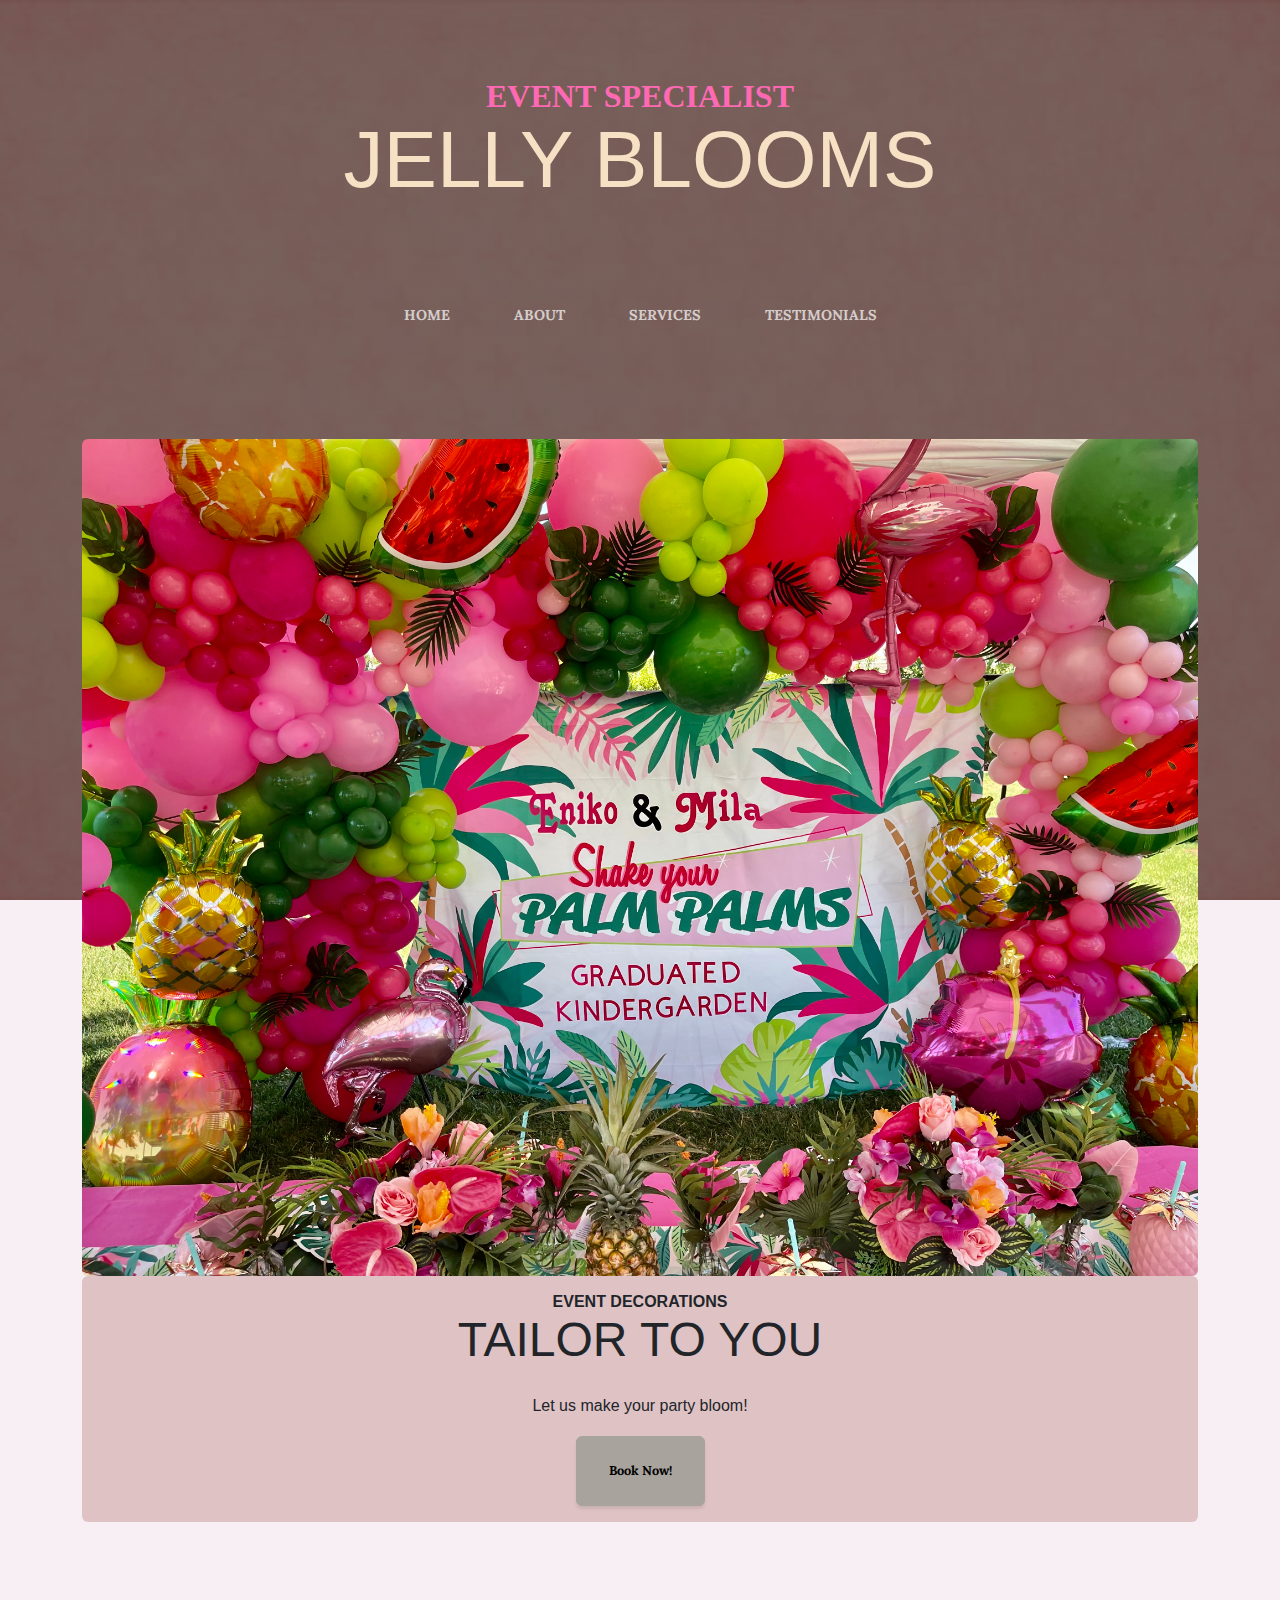
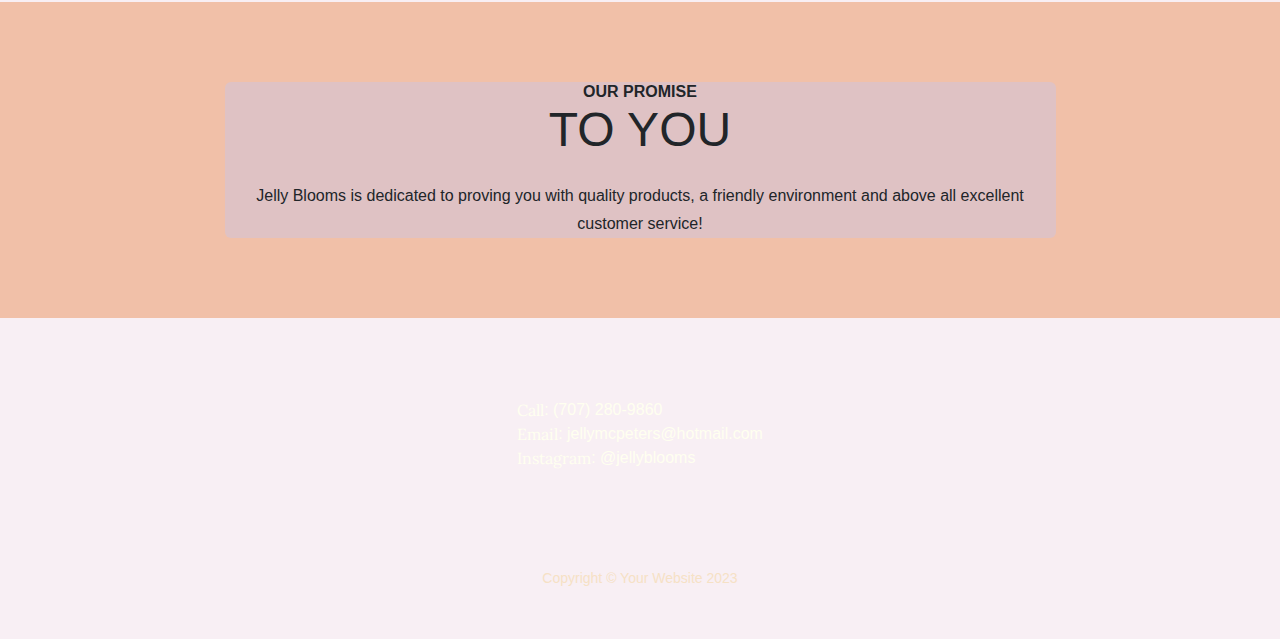
<file: index.html>
<!DOCTYPE html>
<html lang="en">
    <head>
        <meta charset="utf-8" />
        <meta name="viewport" content="width=device-width, initial-scale=1, shrink-to-fit=no" />
        <meta name="description" content="" />
        <meta name="author" content="" />
        <title>Jelly Blooms </title>
        <link rel="icon" type="image/x-icon" href="assets/favicon.ico" />
        <!-- Google fonts-->
        <link href="https://fonts.googleapis.com/css?family=Raleway:100,100i,200,200i,300,300i,400,400i,500,500i,600,600i,700,700i,800,800i,900,900i" rel="stylesheet" />
        <link href="https://fonts.googleapis.com/css?family=Lora:400,400i,700,700i" rel="stylesheet" />
        <!-- Core theme CSS (includes Bootstrap)-->
        <link href="css/styles.css" rel="stylesheet" />
        <link rel="stylesheet" href="css/mystyles.css">
    </head>
    <body>
        <header>
            <h1 class="site-heading text-center text-faded d-none d-lg-block">
                <span class="site-heading-upper text-primary mb-3 pinkfont">Event Specialist</span>
                <span class="site-heading-lower">Jelly Blooms</span>
            </h1>
        </header>
        <!-- Navigation-->
        <nav class="navbar navbar-expand-lg navbar-dark py-lg-4" id="mainNav">
            <div class="container">
                <a class="navbar-brand text-uppercase fw-bold d-lg-none" href="index.html">Jelly Blooms </a>
                <button class="navbar-toggler" type="button" data-bs-toggle="collapse" data-bs-target="#navbarSupportedContent" aria-controls="navbarSupportedContent" aria-expanded="false" aria-label="Toggle navigation"><span class="navbar-toggler-icon"></span></button>
                <div class="collapse navbar-collapse" id="navbarSupportedContent">
                    <ul class="navbar-nav mx-auto">
                        <li class="nav-item px-lg-4"><a class="nav-link text-uppercase" href="index.html">Home</a></li>
                        <li class="nav-item px-lg-4"><a class="nav-link text-uppercase" href="about.html">About</a></li>
                        <li class="nav-item px-lg-4"><a class="nav-link text-uppercase" href="project.html">Services</a></li>
                        <li class="nav-item px-lg-4"><a class="nav-link text-uppercase" href="store.html">Testimonials</a></li>
                    </ul>
                </div>
            </div>
        </nav>
        <section class="page-section clearfix">
            <div class="container">
                <div class="intro"styles="justify-content: center; display: flex">
                    <img class="intro-img img-fluid mb-3 mb-lg-0 rounded" src="assets/img/intro.jpg" alt="..." style="width: 100%; align-content: center;"/>
                    <div class="intro-text left-0 text-center bg-faded p-5 rounded">
                        <h2 class="section-heading mb-4">
                            <span class="section-heading-upper">Event Decorations</span>
                            <span class="section-heading-lower">Tailor to You </span>
                        </h2>
                        <p class="mb-3">Let us make your party bloom!</p>
                        <div class="intro-button mx-auto"><a class="btn btn-primary btn-xl" href="#!">Book Now!</a></div>
                    </div>
                </div>
            </div>
        </section>
        <section class="page-section cta whitebackground">
            <div class="container">
                <div class="row">
                    <div class="col-xl-9 mx-auto">
                        <div class="cta-inner bg-faded text-center rounded">
                            <h2 class="section-heading mb-4">
                                <span class="section-heading-upper">Our Promise</span>
                                <span class="section-heading-lower">To You</span>
                            </h2>
                            <p class="mb-0">Jelly Blooms is dedicated to proving you with quality products, a friendly environment and above all excellent customer service!</p>
                        </div>
                    </div>
                </div>
            </div>

            
        </section>
        <div style="justify-content: center; display: flex; color: ivory;">
            <ul class=" list-unstyled list-hours mb-5 text-left mx-auto">
                <li class="list-unstyled-item list-hours-item d-flex">
                Call
                <span >: (707) 280-9860</span>
                </li>
                <li class="list-unstyled-item list-hours-item d-flex">
                Email
                <span >: jellymcpeters@hotmail.com</span>
                </li>
                <li class="list-unstyled-item list-hours-item d-flex">
                Instagram
                <span >: @jellyblooms</span>
                </li>
                <li class="list-unstyled-item list-hours-item d-flex">
                </li>
            </ul>
        </div>
        <footer class="footer text-faded text-center py-5">
            <div class="container"><p class="m-0 small">Copyright &copy; Your Website 2023</p></div>
        </footer>
        <!-- Bootstrap core JS-->
        <script src="https://cdn.jsdelivr.net/npm/bootstrap@5.2.3/dist/js/bootstrap.bundle.min.js"></script>
        <!-- Core theme JS-->
        <script src="js/scripts.js"></script>
    </body>
</html>
</file>
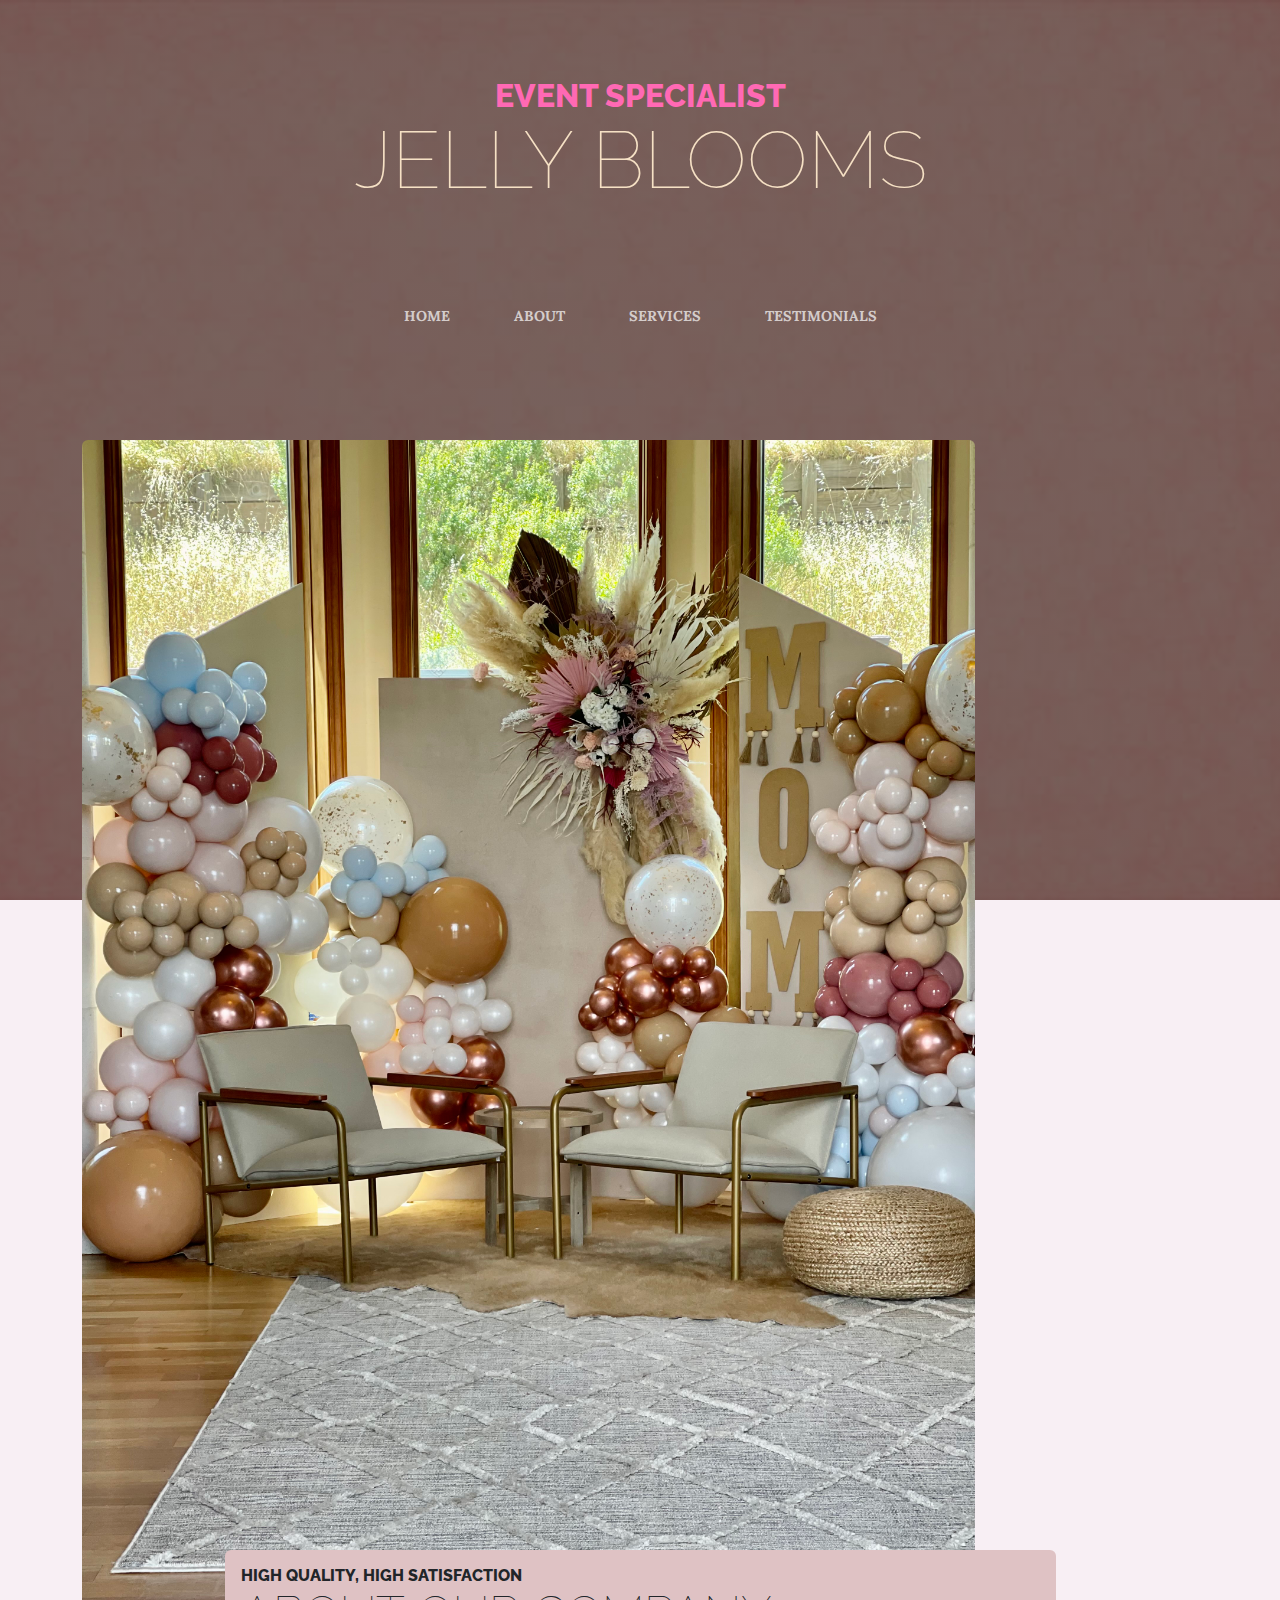
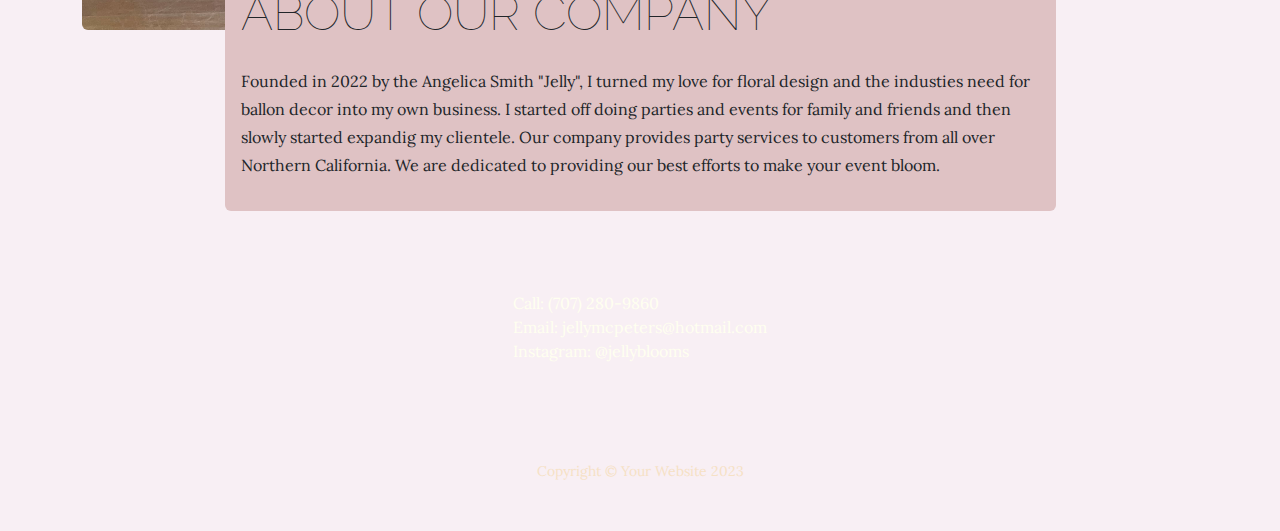
<file: about.html>
<!DOCTYPE html>
<html lang="en">
    <head>
        <meta charset="utf-8" />
        <meta name="viewport" content="width=device-width, initial-scale=1, shrink-to-fit=no" />
        <meta name="description" content="" />
        <meta name="author" content="" />
        <title>Event Specialist </title>
        <link rel="icon" type="image/x-icon" href="assets/favicon.ico" />
        <!-- Google fonts-->
        <link href="https://fonts.googleapis.com/css?family=Raleway:100,100i,200,200i,300,300i,400,400i,500,500i,600,600i,700,700i,800,800i,900,900i" rel="stylesheet" />
        <link href="https://fonts.googleapis.com/css?family=Lora:400,400i,700,700i" rel="stylesheet" />
        <!-- Core theme CSS (includes Bootstrap)-->
        <link href="css/styles.css" rel="stylesheet" />
    </head>
    <body>
        <header>
            <h1 class="site-heading text-center text-faded d-none d-lg-block">
                <span class="site-heading-upper text-primary mb-3">Event Specialist</span>
                <span class="site-heading-lower">Jelly Blooms</span>
            </h1>
        </header>
        <!-- Navigation-->
        <nav class="navbar navbar-expand-lg navbar-dark py-lg-4" id="mainNav">
            <div class="container">
                <a class="navbar-brand text-uppercase fw-bold d-lg-none" href="index.html">Jelly Blooms</a>
                <button class="navbar-toggler" type="button" data-bs-toggle="collapse" data-bs-target="#navbarSupportedContent" aria-controls="navbarSupportedContent" aria-expanded="false" aria-label="Toggle navigation"><span class="navbar-toggler-icon"></span></button>
                <div class="collapse navbar-collapse" id="navbarSupportedContent">
                    <ul class="navbar-nav mx-auto">
                        <li class="nav-item px-lg-4"><a class="nav-link text-uppercase" href="index.html">Home</a></li>
                        <li class="nav-item px-lg-4"><a class="nav-link text-uppercase" href="about.html">About</a></li>
                        <li class="nav-item px-lg-4"><a class="nav-link text-uppercase" href="project.html">Services</a></li>
                        <li class="nav-item px-lg-4"><a class="nav-link text-uppercase" href="store.html">Testimonials</a></li>
                    </ul>
                </div>
            </div>
        </nav>
        <section class="page-section about-heading">
            <div class="container">
                <img class="img-fluid rounded about-heading-img mb-3 mb-lg-0" src="assets/img/about.jpg" alt="..." style="width: 80%;"/>
                <div class="about-heading-content">
                    <div class="row">
                        <div class="col-xl-9 col-lg-10 mx-auto">
                            <div class="bg-faded rounded p-5">
                                <h2 class="section-heading mb-4">
                                    <span class="section-heading-upper">High Quality, High Satisfaction</span>
                                    <span class="section-heading-lower">About Our Company</span>
                                </h2>
                                <p>Founded in 2022 by the Angelica Smith "Jelly", I turned my love for floral design and the industies need for ballon decor into my own business.  I started off doing parties and events for family and friends and then slowly started expandig my clientele.  Our company provides party services to customers from all over Northern California. We are dedicated to providing our best efforts to make your event bloom.</p>
                            </div>
                        </div>
                    </div>
                </div>
            </div>
        </section>
        <div style="justify-content: center; display: flex; color: ivory;">
            <ul class=" list-unstyled list-hours mb-5 text-left mx-auto">
                <li class="list-unstyled-item list-hours-item d-flex">
                Call
                <span >: (707) 280-9860</span>
                </li>
                <li class="list-unstyled-item list-hours-item d-flex">
                Email
                <span >: jellymcpeters@hotmail.com</span>
                </li>
                <li class="list-unstyled-item list-hours-item d-flex">
                Instagram
                <span >: @jellyblooms</span>
                </li>
                <li class="list-unstyled-item list-hours-item d-flex">
                </li>
            </ul>
        </div>
        <footer class="footer text-faded text-center py-5">
            <div class="container"><p class="m-0 small">Copyright &copy; Your Website 2023</p></div>
        </footer>
        <!-- Bootstrap core JS-->
        <script src="https://cdn.jsdelivr.net/npm/bootstrap@5.2.3/dist/js/bootstrap.bundle.min.js"></script>
        <!-- Core theme JS-->
        <script src="js/scripts.js"></script>
    </body>
</html>
</file>
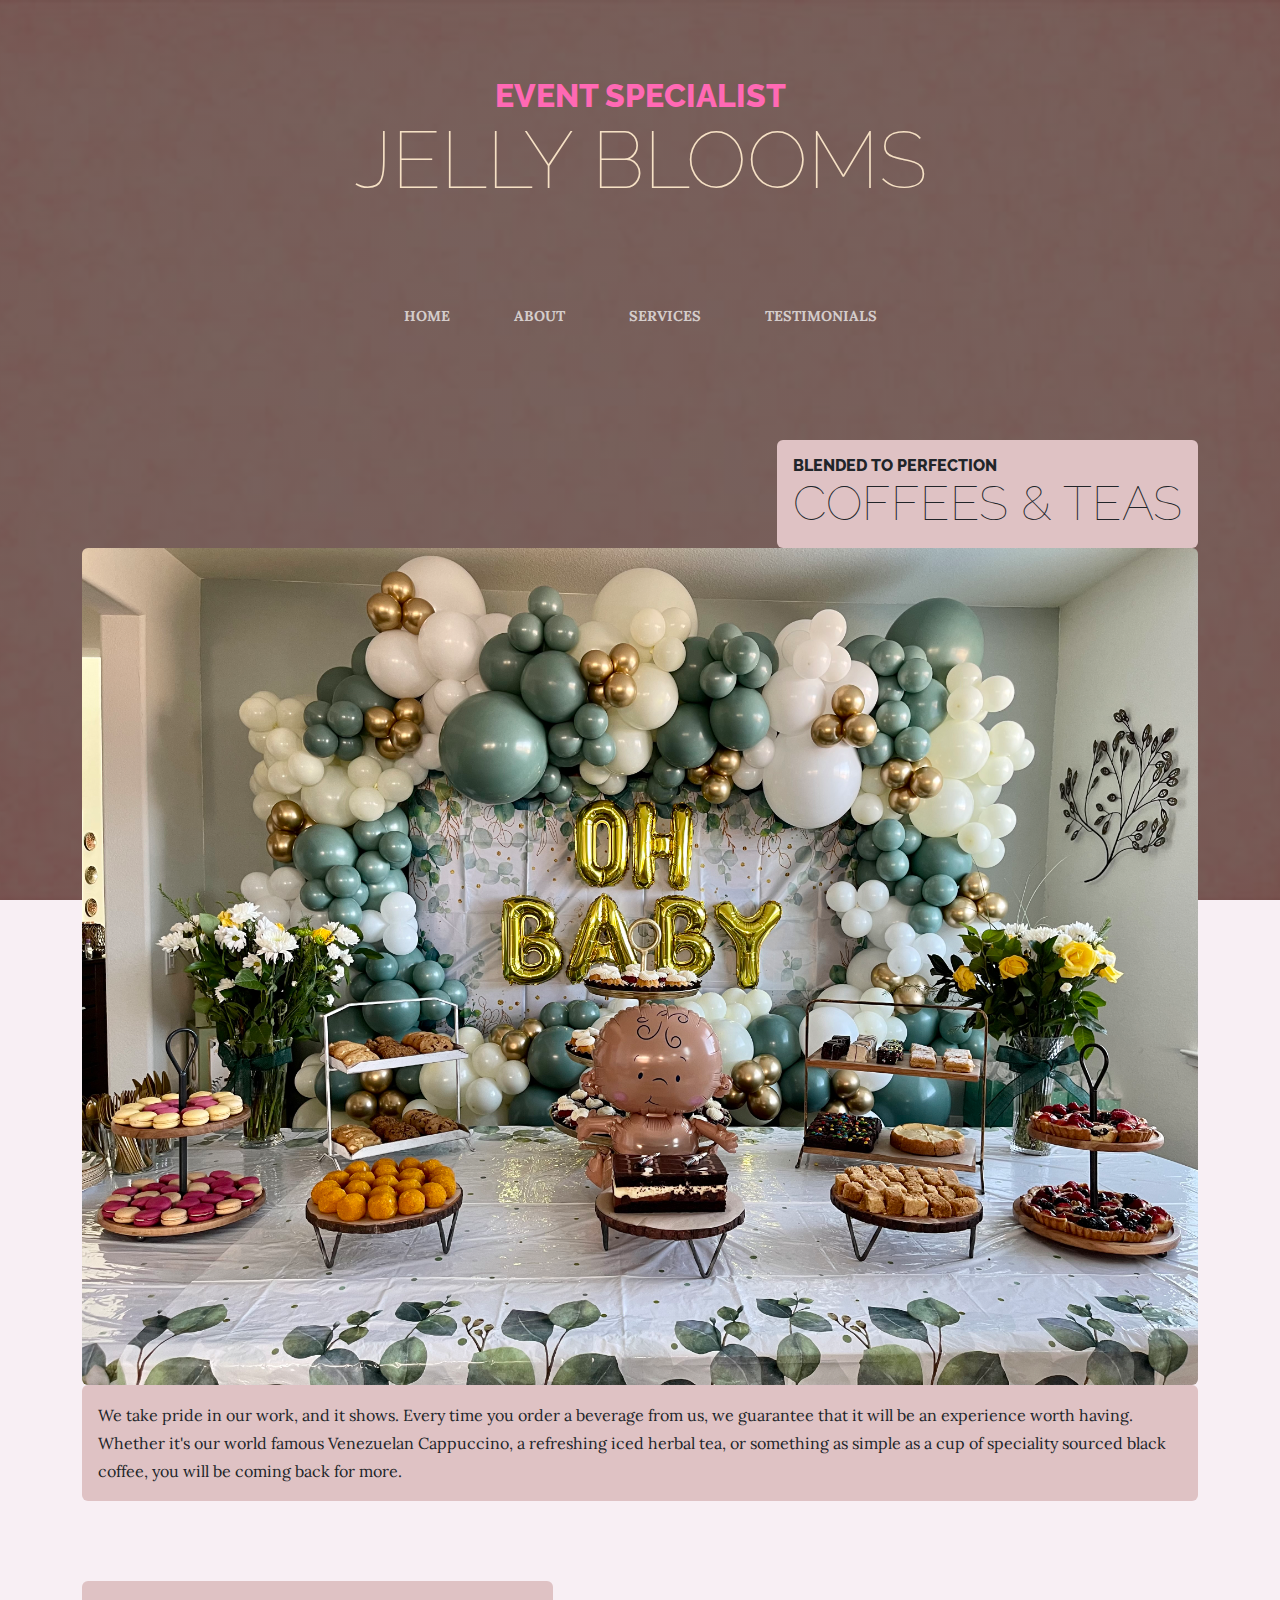
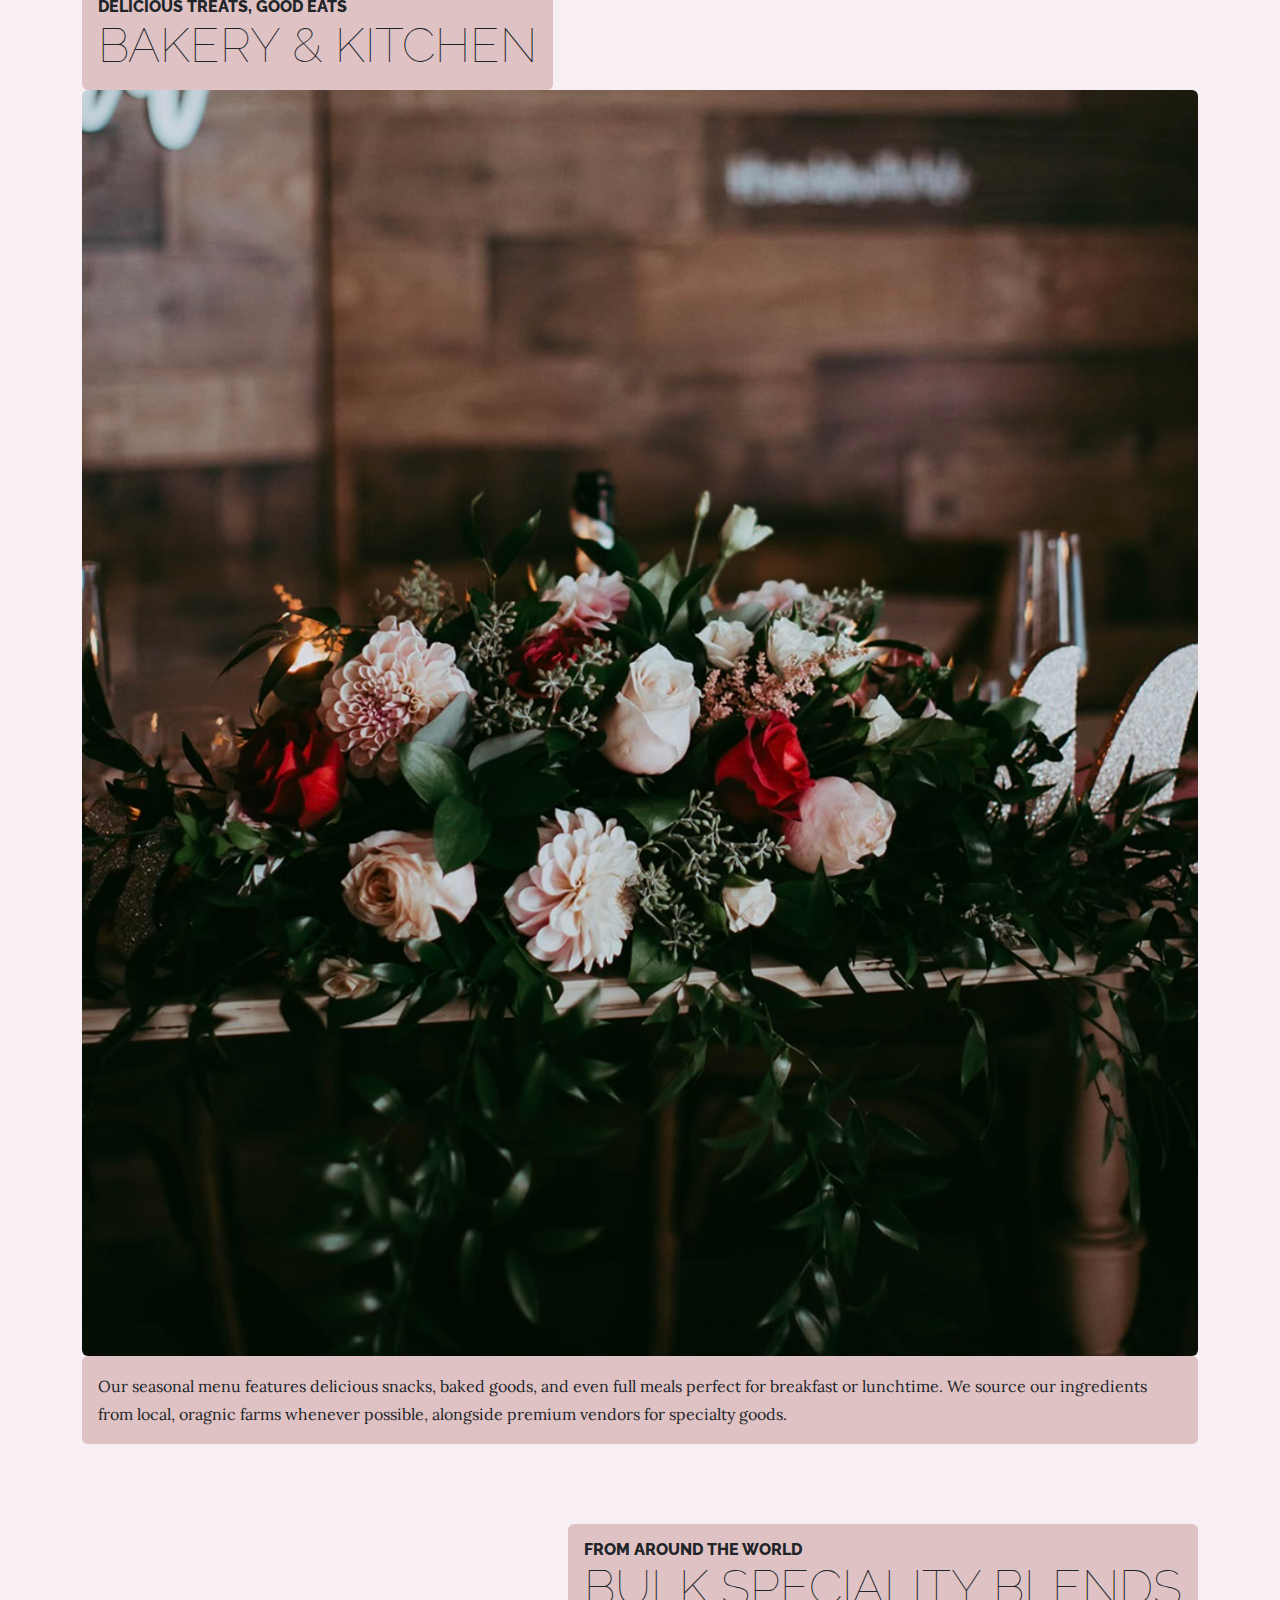
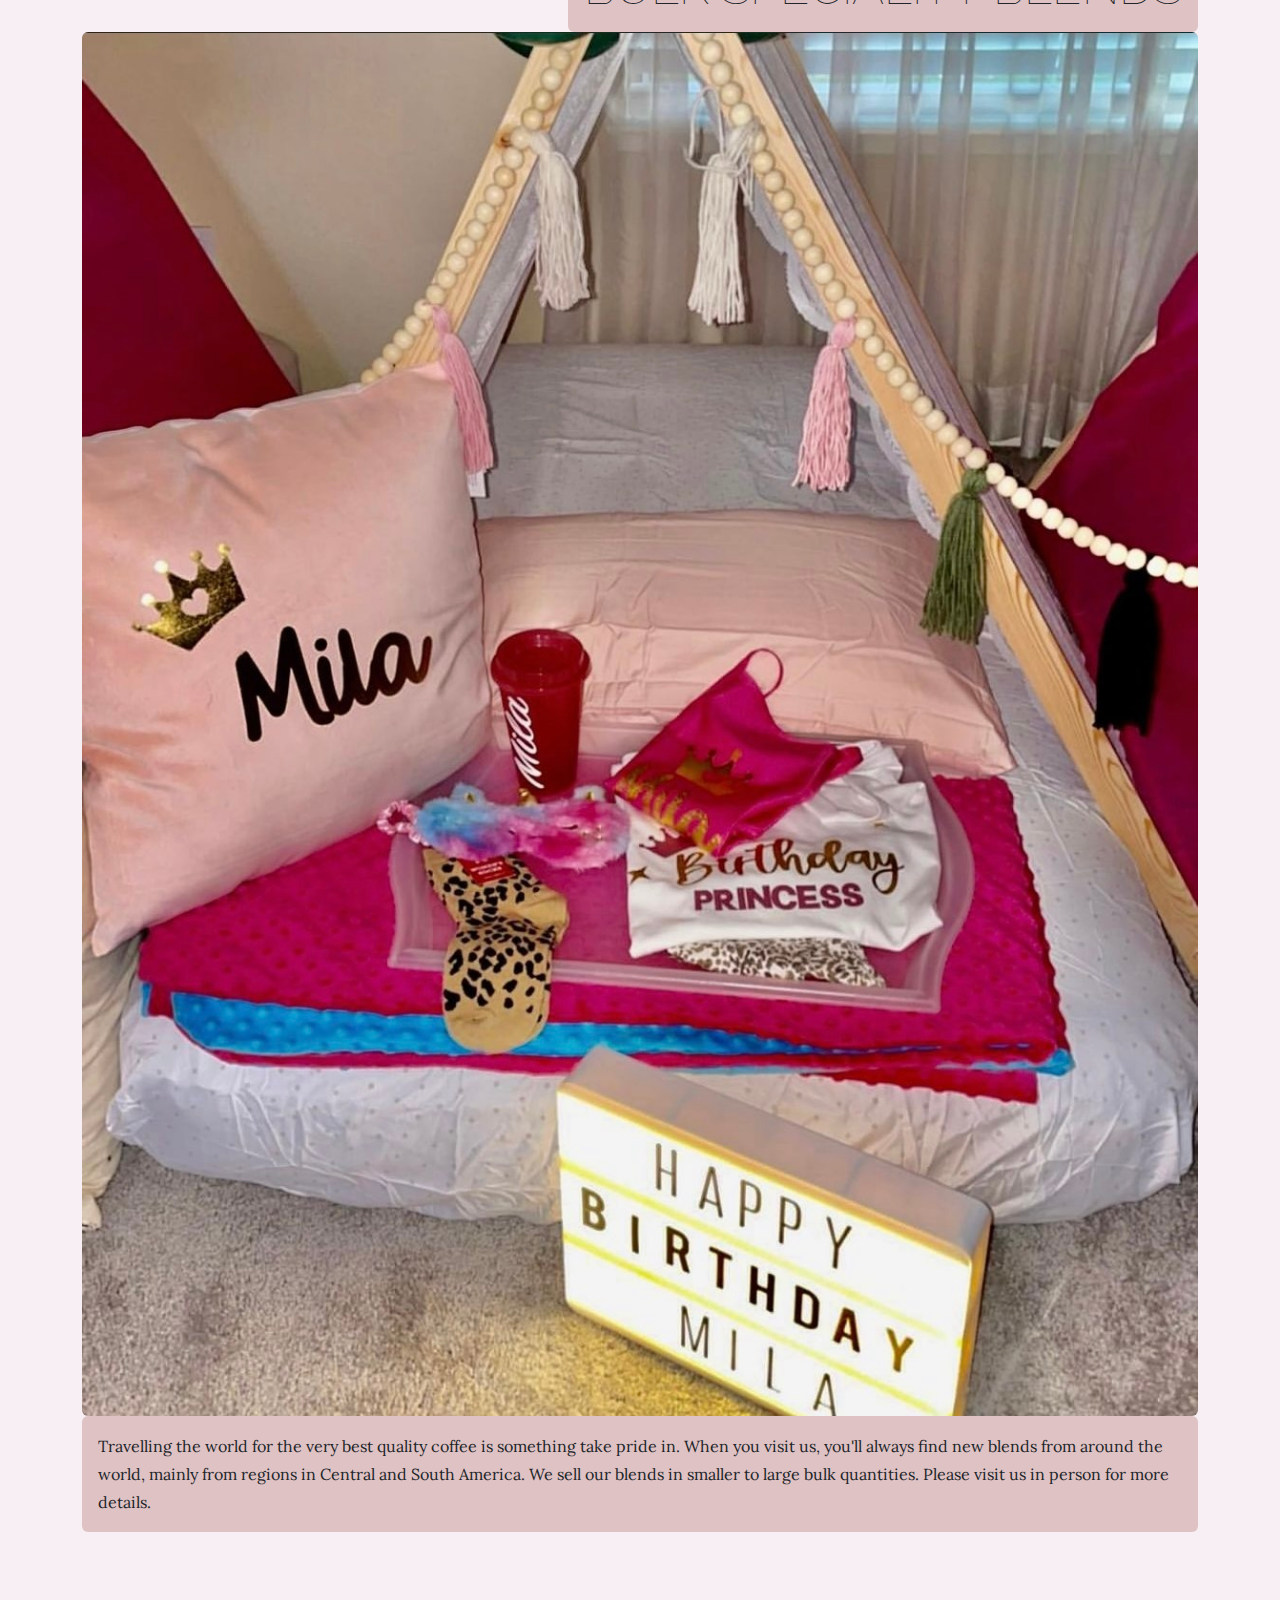
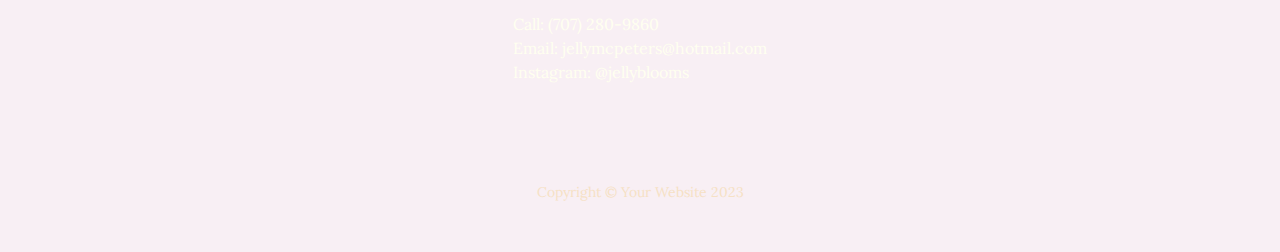
<file: products.html>
<!DOCTYPE html>
<html lang="en">
    <head>
        <meta charset="utf-8" />
        <meta name="viewport" content="width=device-width, initial-scale=1, shrink-to-fit=no" />
        <meta name="description" content="" />
        <meta name="author" content="" />
        <title>Business Casual - Start Bootstrap Theme</title>
        <link rel="icon" type="image/x-icon" href="assets/favicon.ico" />
        <!-- Google fonts-->
        <link href="https://fonts.googleapis.com/css?family=Raleway:100,100i,200,200i,300,300i,400,400i,500,500i,600,600i,700,700i,800,800i,900,900i" rel="stylesheet" />
        <link href="https://fonts.googleapis.com/css?family=Lora:400,400i,700,700i" rel="stylesheet" />
        <!-- Core theme CSS (includes Bootstrap)-->
        <link href="css/styles.css" rel="stylesheet" />
    </head>
    <body>
        <header>
            <h1 class="site-heading text-center text-faded d-none d-lg-block">
                <span class="site-heading-upper text-primary mb-3">Event Specialist</span>
                <span class="site-heading-lower">Jelly Blooms </span>
            </h1>
        </header>
        <!-- Navigation-->
        <nav class="navbar navbar-expand-lg navbar-dark py-lg-4" id="mainNav">
            <div class="container">
                <a class="navbar-brand text-uppercase fw-bold d-lg-none" href="index.html">Jelly Blooms</a>
                <button class="navbar-toggler" type="button" data-bs-toggle="collapse" data-bs-target="#navbarSupportedContent" aria-controls="navbarSupportedContent" aria-expanded="false" aria-label="Toggle navigation"><span class="navbar-toggler-icon"></span></button>
                <div class="collapse navbar-collapse" id="navbarSupportedContent">
                    <ul class="navbar-nav mx-auto">
                        <li class="nav-item px-lg-4"><a class="nav-link text-uppercase" href="index.html">Home</a></li>
                        <li class="nav-item px-lg-4"><a class="nav-link text-uppercase" href="about.html">About</a></li>
                        <li class="nav-item px-lg-4"><a class="nav-link text-uppercase" href="products.html">Services</a></li>
                        <li class="nav-item px-lg-4"><a class="nav-link text-uppercase" href="store.html">Testimonials</a></li>
                    </ul>
                </div>
            </div>
        </nav>
        <section class="page-section">
            <div class="container">
                <div class="product-item">
                    <div class="product-item-title d-flex">
                        <div class="bg-faded p-5 d-flex ms-auto rounded">
                            <h2 class="section-heading mb-0">
                                <span class="section-heading-upper">Blended to Perfection</span>
                                <span class="section-heading-lower">Coffees & Teas</span>
                            </h2>
                        </div>
                    </div>
                    <img class="product-item-img mx-auto d-flex rounded img-fluid mb-3 mb-lg-0" src="assets/img/products-01.jpg" alt="..." />
                    <div class="product-item-description d-flex me-auto">
                        <div class="bg-faded p-5 rounded"><p class="mb-0">We take pride in our work, and it shows. Every time you order a beverage from us, we guarantee that it will be an experience worth having. Whether it's our world famous Venezuelan Cappuccino, a refreshing iced herbal tea, or something as simple as a cup of speciality sourced black coffee, you will be coming back for more.</p></div>
                    </div>
                </div>
            </div>
        </section>
        <section class="page-section">
            <div class="container">
                <div class="product-item">
                    <div class="product-item-title d-flex">
                        <div class="bg-faded p-5 d-flex me-auto rounded">
                            <h2 class="section-heading mb-0">
                                <span class="section-heading-upper">Delicious Treats, Good Eats</span>
                                <span class="section-heading-lower">Bakery & Kitchen</span>
                            </h2>
                        </div>
                    </div>
                    <img class="product-item-img mx-auto d-flex rounded img-fluid mb-3 mb-lg-0" src="assets/img/products-02.jpg" alt="..." />
                    <div class="product-item-description d-flex ms-auto">
                        <div class="bg-faded p-5 rounded"><p class="mb-0">Our seasonal menu features delicious snacks, baked goods, and even full meals perfect for breakfast or lunchtime. We source our ingredients from local, oragnic farms whenever possible, alongside premium vendors for specialty goods.</p></div>
                    </div>
                </div>
            </div>
        </section>
        <section class="page-section">
            <div class="container">
                <div class="product-item">
                    <div class="product-item-title d-flex">
                        <div class="bg-faded p-5 d-flex ms-auto rounded">
                            <h2 class="section-heading mb-0">
                                <span class="section-heading-upper">From Around the World</span>
                                <span class="section-heading-lower">Bulk Speciality Blends</span>
                            </h2>
                        </div>
                    </div>
                    <img class="product-item-img mx-auto d-flex rounded img-fluid mb-3 mb-lg-0" src="assets/img/products-03.jpg" alt="..." />
                    <div class="product-item-description d-flex me-auto">
                        <div class="bg-faded p-5 rounded"><p class="mb-0">Travelling the world for the very best quality coffee is something take pride in. When you visit us, you'll always find new blends from around the world, mainly from regions in Central and South America. We sell our blends in smaller to large bulk quantities. Please visit us in person for more details.</p></div>
                    </div>
                </div>
            </div>
        </section>
        <div style="justify-content: center; display: flex; color: ivory;">
            <ul class=" list-unstyled list-hours mb-5 text-left mx-auto">
                <li class="list-unstyled-item list-hours-item d-flex">
                Call
                <span >: (707) 280-9860</span>
                </li>
                <li class="list-unstyled-item list-hours-item d-flex">
                Email
                <span >: jellymcpeters@hotmail.com</span>
                </li>
                <li class="list-unstyled-item list-hours-item d-flex">
                Instagram
                <span >: @jellyblooms</span>
                </li>
                <li class="list-unstyled-item list-hours-item d-flex">
                </li>
            </ul>
        </div>
        <footer class="footer text-faded text-center py-5">
            <div class="container"><p class="m-0 small">Copyright &copy; Your Website 2023</p></div>
        </footer>
        <!-- Bootstrap core JS-->
        <script src="https://cdn.jsdelivr.net/npm/bootstrap@5.2.3/dist/js/bootstrap.bundle.min.js"></script>
        <!-- Core theme JS-->
        <script src="js/scripts.js"></script>
    </body>
</html>
</file>
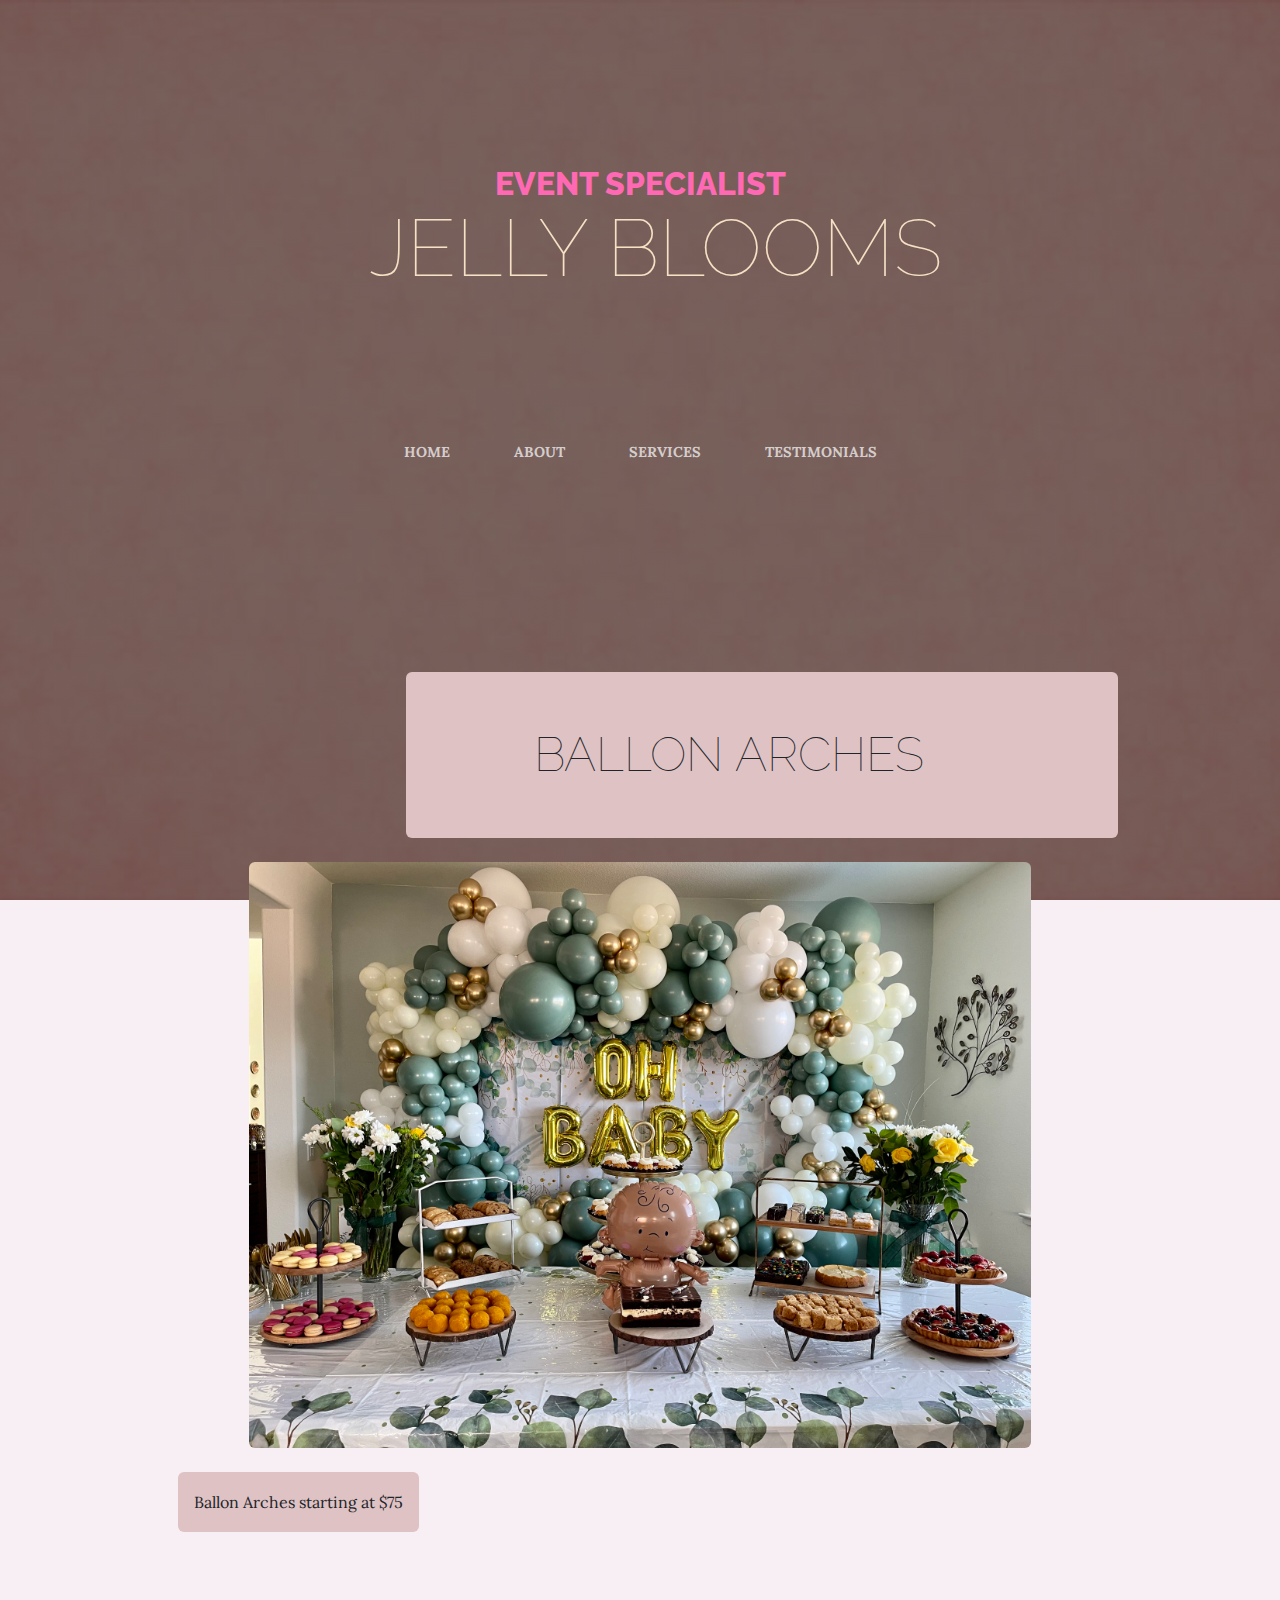
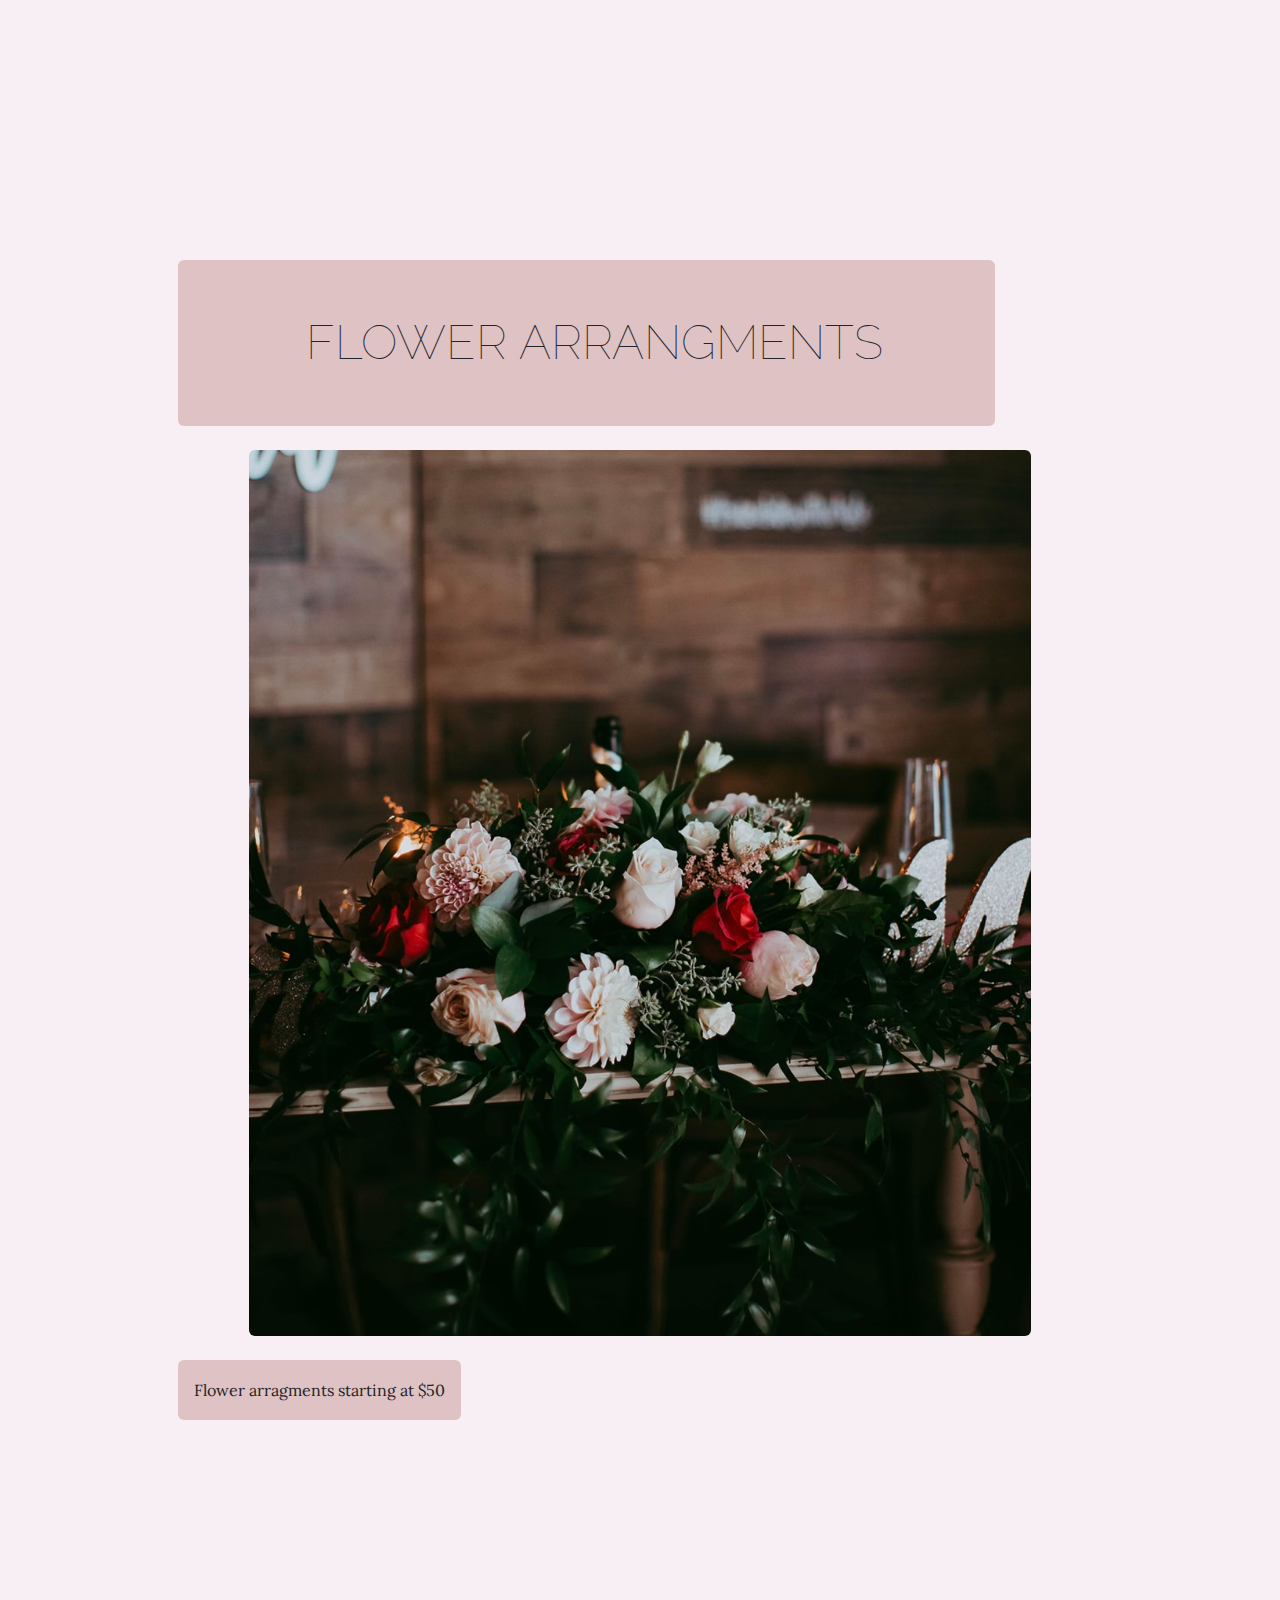
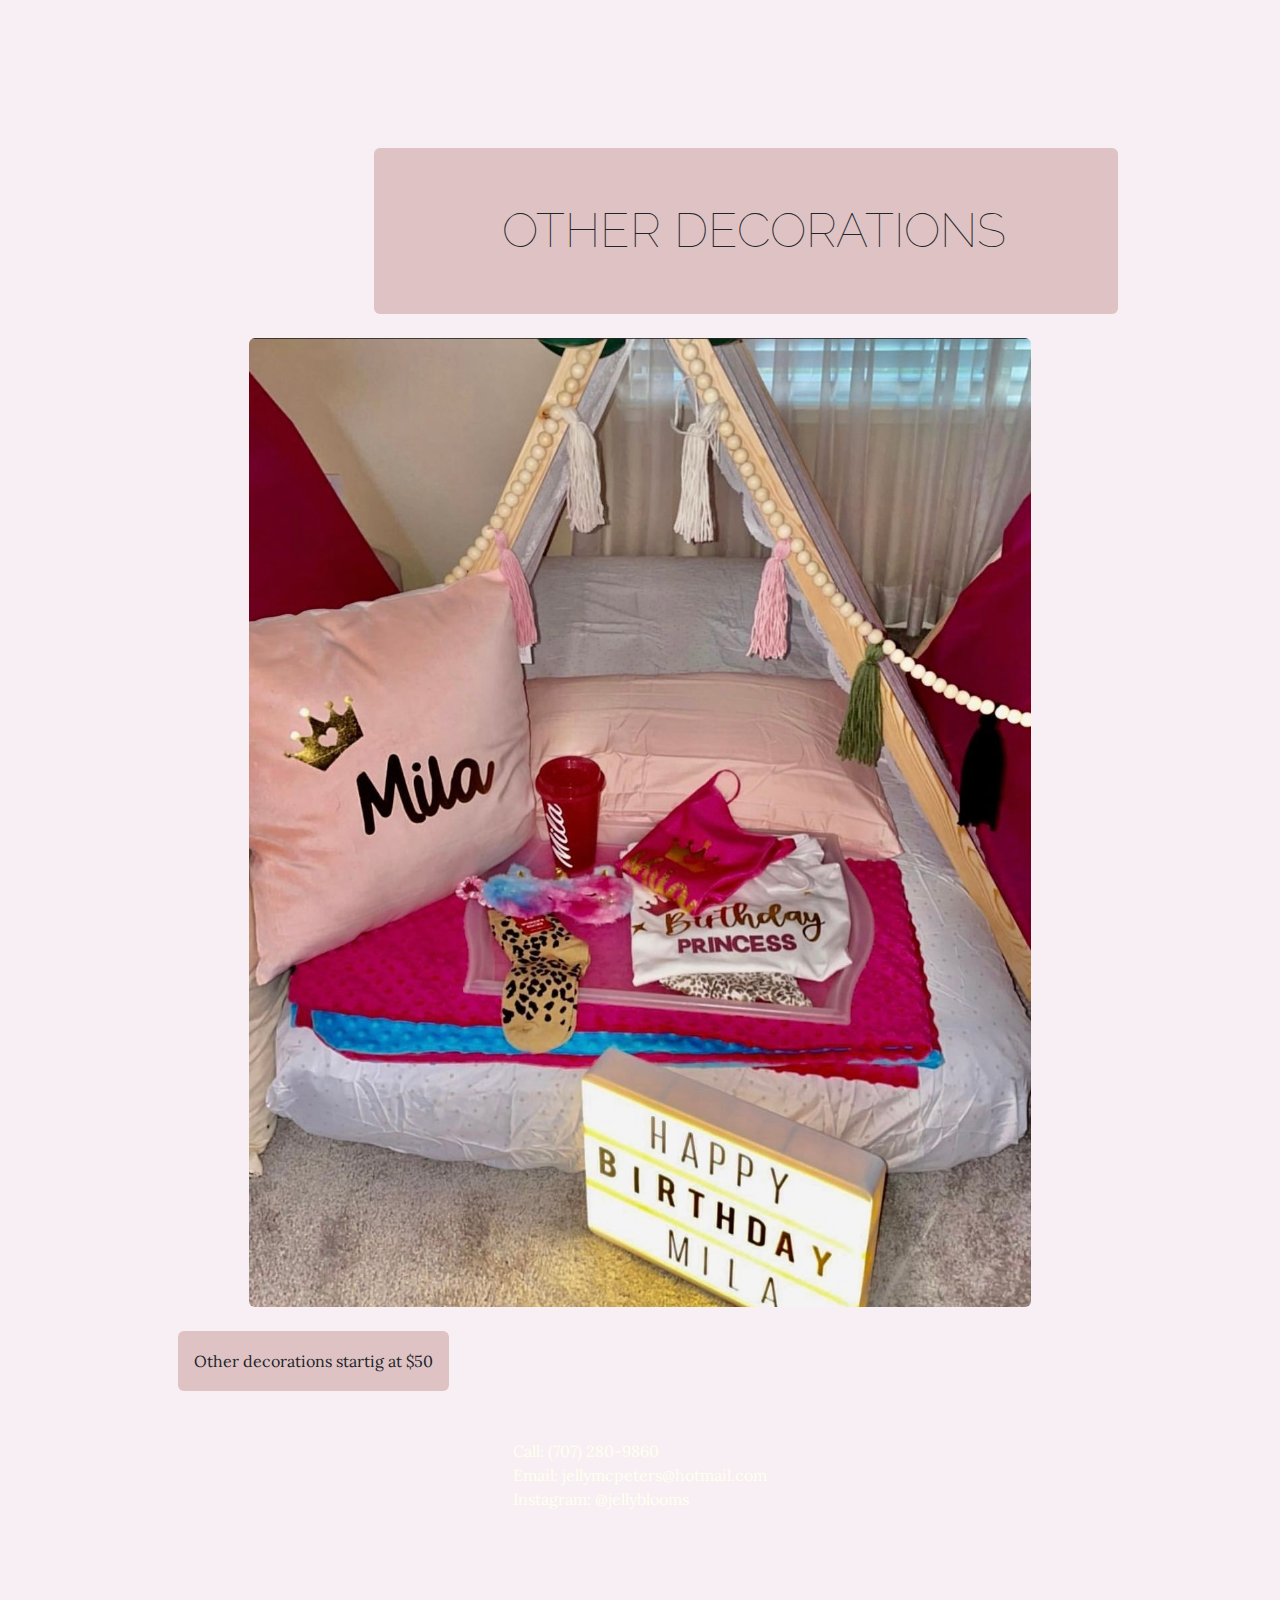
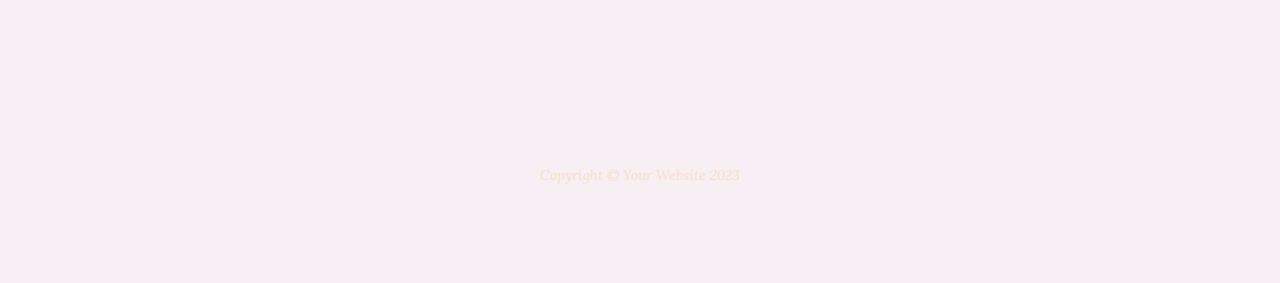
<file: project.html>
<!DOCTYPE html>
<html lang="en">
    <head>
        <meta charset="utf-8" />
        <meta name="viewport" content="width=device-width, initial-scale=1, shrink-to-fit=no" />
        <meta name="description" content="" />
        <meta name="author" content="" />
        <title>Business Casual - Start Bootstrap Theme</title>
        <link rel="icon" type="image/x-icon" href="assets/favicon.ico" />
        <!-- Google fonts-->
        <link href="https://fonts.googleapis.com/css?family=Raleway:100,100i,200,200i,300,300i,400,400i,500,500i,600,600i,700,700i,800,800i,900,900i" rel="stylesheet" />
        <link href="https://fonts.googleapis.com/css?family=Lora:400,400i,700,700i" rel="stylesheet" />
        <!-- Core theme CSS (includes Bootstrap)-->
        <link href="css/styles.css" rel="stylesheet" />
    </head>
    <body>
        <header>
            <h1 class="site-heading text-center text-faded d-none d-lg-block">
                <span class="site-heading-upper text-primary mb-3">Event Specialist</span>
                <span class="site-heading-lower">Jelly Blooms</span>
            </h1>
        </header>
        <!-- Navigation-->
        <nav class="navbar navbar-expand-lg navbar-dark py-lg-4" id="mainNav">
    <div class="container">
        <a class="navbar-brand text-uppercase fw-bold d-lg-none" href="index.html">Start Bootstrap</a>
        <button class="navbar-toggler" type="button" data-bs-toggle="collapse" data-bs-target="#navbarSupportedContent" aria-controls="navbarSupportedContent" aria-expanded="false" aria-label="Toggle navigation"><span class="navbar-toggler-icon"></span></button>
        <div class="collapse navbar-collapse" id="navbarSupportedContent">
            <ul class="navbar-nav mx-auto">
                <li class="nav-item px-lg-4"><a class="nav-link text-uppercase" href="index.html">Home</a></li>
                <li class="nav-item px-lg-4"><a class="nav-link text-uppercase" href="about.html">About</a></li>
                <li class="nav-item px-lg-4"><a class="nav-link text-uppercase" href="project.html">Services</a></li>
                <li class="nav-item px-lg-4"><a class="nav-link text-uppercase" href="store.html">Testimonials</a></li>
            </ul>
        </div>
    </div>
</nav>
        <section class="page-section">
            <div class="container">
                <div class="product-item">
                    <div class="product-item-title d-flex">
                        <div class="bg-faded p-5 d-flex ms-auto rounded">
                            <h2 class="section-heading mb-0">
                          
                                <span class="section-heading-lower">Ballon Arches</span>
                            </h2>
                        </div>
                    </div>
                    <img class="product-item-img mx-auto d-flex rounded img-fluid mb-3 mb-lg-0" src="assets/img/products-01.jpg" alt="..." style="width: 70%;"/>

                    <div class="product-item-description d-flex me-auto">
                        <div class="bg-faded p-5 rounded"><p class="mb-0"> Ballon Arches starting at $75
</p></div>
                    </div>
                </div>
            </div>
        </section>
        <section class="page-section">
            <div class="container">
                <div class="product-item">
                    <div class="product-item-title d-flex">
                        <div class="bg-faded p-5 d-flex me-auto rounded">
                            <h2 class="section-heading mb-0">
                                
                                <span class="section-heading-lower">Flower Arrangments</span>
                            </h2>
                        </div>
                    </div>
                    <img class="product-item-img mx-auto d-flex rounded img-fluid mb-3 mb-lg-0" src="assets/img/products-02.jpg" alt="..." style="width: 70%;"/>
                    <div class="product-item-description d-flex ms-auto">
                        <div class="bg-faded p-5 rounded"><p class="mb-0">Flower arragments starting at $50</p></div>
                    </div>
                </div>
            </div>
        </section>
        <section class="page-section">
            <div class="container">
                <div class="product-item">
                    <div class="product-item-title d-flex">
                        <div class="bg-faded p-5 d-flex ms-auto rounded">
                            <h2 class="section-heading mb-0">
                              
                                <span class="section-heading-lower">Other Decorations</span>
                            </h2>
                        </div>
                    </div>
                    <img class="product-item-img mx-auto d-flex rounded img-fluid mb-3 mb-lg-0" src="assets/img/products-03.jpg" alt="..." style="width: 70%;"/>
                    <div class="product-item-description d-flex me-auto">
                        <div class="bg-faded p-5 rounded"><p class="mb-0"> Other decorations startig at $50</p></div>
                    </div>
                </div>
            </div>
</h2>
<div style="justify-content: center; display: flex; color: ivory;">
    <ul class=" list-unstyled list-hours mb-5 text-left mx-auto">
        <li class="list-unstyled-item list-hours-item d-flex">
        Call
        <span >: (707) 280-9860</span>
        </li>
        <li class="list-unstyled-item list-hours-item d-flex">
        Email
        <span >: jellymcpeters@hotmail.com</span>
        </li>
        <li class="list-unstyled-item list-hours-item d-flex">
        Instagram
        <span >: @jellyblooms</span>
        </li>
        <li class="list-unstyled-item list-hours-item d-flex">
        </li>
    </ul>
</div>

<p class="address mb-5">
<em>
        </section>
        <footer class="footer text-faded text-center py-5">
            <div class="container"><p class="m-0 small">Copyright &copy; Your Website 2023</p></div>
        </footer>
        <!-- Bootstrap core JS-->
        <script src="https://cdn.jsdelivr.net/npm/bootstrap@5.2.3/dist/js/bootstrap.bundle.min.js"></script>
        <!-- Core theme JS-->
        <script src="js/scripts.js"></script>
    </body>
</html>
</file>
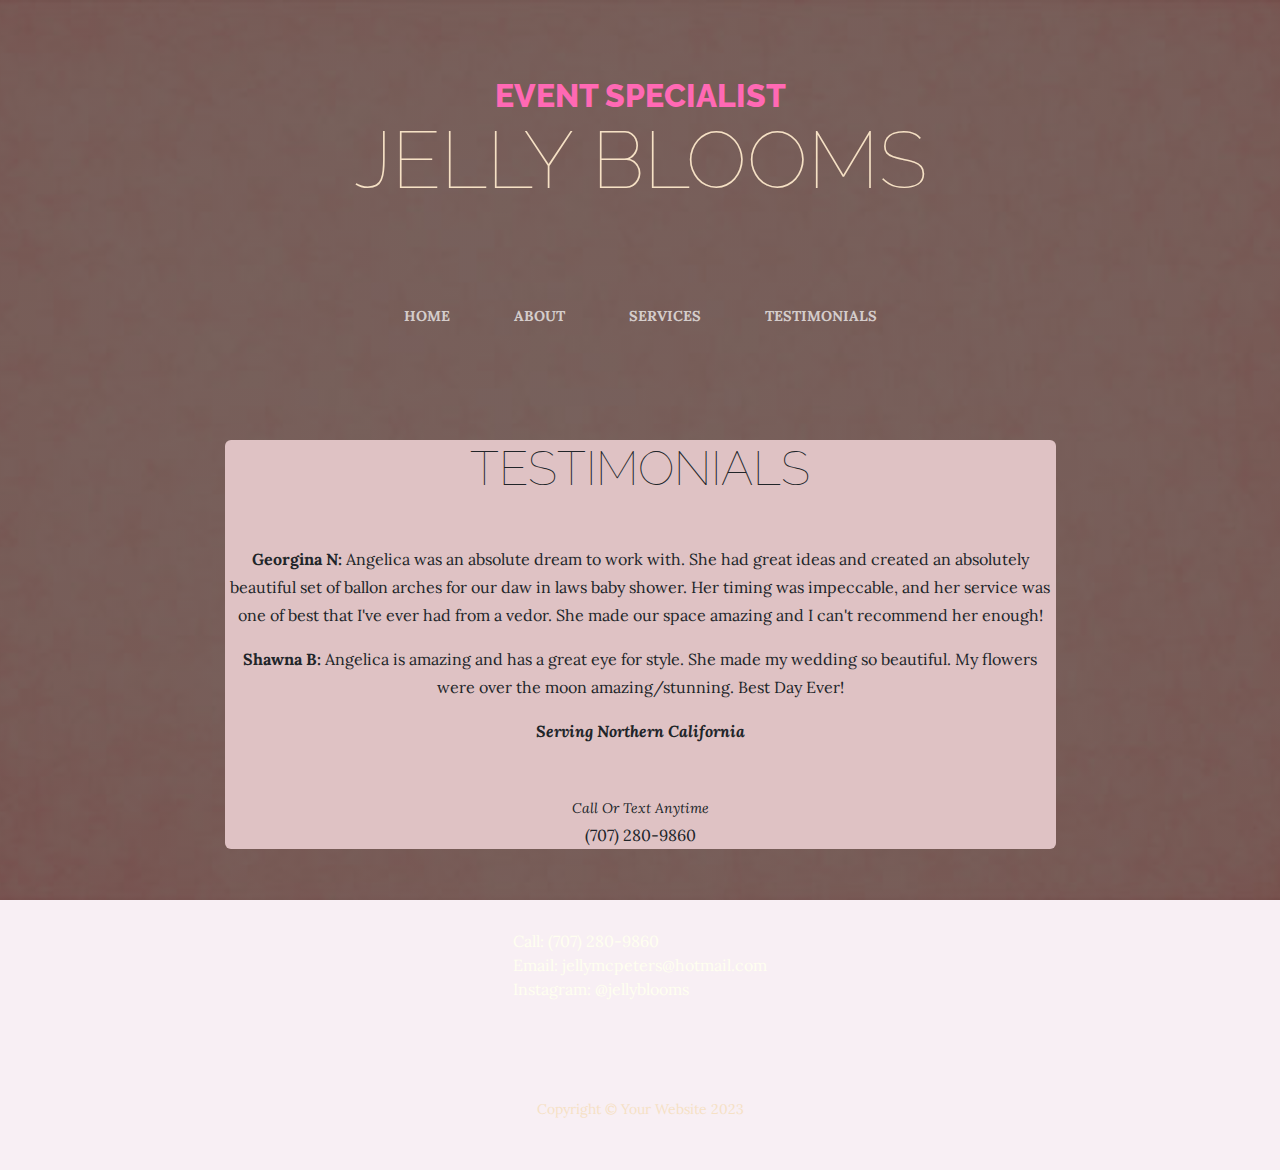
<file: store.html>
<!DOCTYPE html>
<html lang="en">
    <head>
        <meta charset="utf-8" />
        <meta name="viewport" content="width=device-width, initial-scale=1, shrink-to-fit=no" />
        <meta name="description" content="" />
        <meta name="author" content="" />
        <title>Jelly Blooms- event Specialist</title>
        <link rel="icon" type="image/x-icon" href="assets/favicon.ico" />
        <!-- Google fonts-->
        <link href="https://fonts.googleapis.com/css?family=Raleway:100,100i,200,200i,300,300i,400,400i,500,500i,600,600i,700,700i,800,800i,900,900i" rel="stylesheet" />
        <link href="https://fonts.googleapis.com/css?family=Lora:400,400i,700,700i" rel="stylesheet" />
        <!-- Core theme CSS (includes Bootstrap)-->
        <link href="css/styles.css" rel="stylesheet" />
    </head>
    <body>
        <header>
            <h1 class="site-heading text-center text-faded d-none d-lg-block">
                <span class="site-heading-upper text-primary mb-3">Event Specialist</span>
                <span class="site-heading-lower">Jelly Blooms</span>
            </h1>
        </header>
        <!-- Navigation-->
        <nav class="navbar navbar-expand-lg navbar-dark py-lg-4" id="mainNav">
            <div class="container">
                <a class="navbar-brand text-uppercase fw-bold d-lg-none" href="index.html">Jelly Blooms</a>
                <button class="navbar-toggler" type="button" data-bs-toggle="collapse" data-bs-target="#navbarSupportedContent" aria-controls="navbarSupportedContent" aria-expanded="false" aria-label="Toggle navigation"><span class="navbar-toggler-icon"></span></button>
                <div class="collapse navbar-collapse" id="navbarSupportedContent">
                    <ul class="navbar-nav mx-auto">
                        <li class="nav-item px-lg-4"><a class="nav-link text-uppercase" href="index.html">Home</a></li>
                        <li class="nav-item px-lg-4"><a class="nav-link text-uppercase" href="about.html">About</a></li>
                        <li class="nav-item px-lg-4"><a class="nav-link text-uppercase" href="project.html">Services</a></li>
                        <li class="nav-item px-lg-4"><a class="nav-link text-uppercase" href="store.html">Testimonials</a></li>
                    </ul>
                </div>
            </div>
        </nav>
        <section class="page-section">
            <div class="container">
                <div class="row">
                    <div class="col-xl-9 mx-auto">
                        <div class="cta-inner bg-faded text-center rounded">
                            <h2 class="section-heading mb-5">
            
                                
                                <span class="section-heading-lower">Testimonials</span>
                            </h2>
                            <p>
                                <strong>Georgina N: </strong>
                                    Angelica was an absolute dream to work with. She had great ideas and created an absolutely beautiful set of ballon arches for our daw in laws baby shower. Her timing was impeccable, and her service was one of best that I've ever had from a vedor. She made our space amazing and I can't recommend her enough!

                            </p>

                            <p>
                                <strong> Shawna B:</strong>
                                Angelica is amazing and has a great eye for style. She made my wedding so beautiful. My flowers were over the moon amazing/stunning. Best Day Ever!
                            </p>
                            <p class="address mb-5">
                                <em>
                                    
                                    <strong>Serving Northern California</strong>
                                </em>
                            </p>
                            <p class="mb-0">
                                <small><em>Call Or Text Anytime</em></small>
                                <br />
                                (707) 280-9860
                            </p>
                        </div>
                    </div>
                </div>
            </div>
        </section>
        <div style="justify-content: center; display: flex; color: ivory;">
            <ul class=" list-unstyled list-hours mb-5 text-left mx-auto">
                <li class="list-unstyled-item list-hours-item d-flex">
                Call
                <span >: (707) 280-9860</span>
                </li>
                <li class="list-unstyled-item list-hours-item d-flex">
                Email
                <span >: jellymcpeters@hotmail.com</span>
                </li>
                <li class="list-unstyled-item list-hours-item d-flex">
                Instagram
                <span >: @jellyblooms</span>
                </li>
                <li class="list-unstyled-item list-hours-item d-flex">
                </li>
            </ul>
        </div>
        <footer class="footer text-faded text-center py-5">
            <div class="container"><p class="m-0 small">Copyright &copy; Your Website 2023</p></div>
        </footer>
        <!-- Bootstrap core JS-->
        <script src="https://cdn.jsdelivr.net/npm/bootstrap@5.2.3/dist/js/bootstrap.bundle.min.js"></script>
        <!-- Core theme JS-->
        <script src="js/scripts.js"></script>
    </body>
</html>
</file>
<file: css/mystyles.css>
h1{
    font-family:"comic sans ms" cursive, sans-serif!important
}

span{
    font-family: Dancing system-ui, -apple-system, BlinkMacSystemFont, 'Segoe UI', Roboto, Oxygen, Ubuntu, Cantarell, 'Open Sans', 'Helvetica Neue', sans-serif;
}

p{
    font-family: 'Lucida Sans', 'Lucida Sans Regular', 'Lucida Grande', 'Lucida Sans Unicode', Geneva, Verdana, sans-serif;
}

.whitebackground{
    background-color: rgb(241, 192, 168);
}

.pinkfont{
    font-family: Cambria, Cochin, Georgia, Times, 'Times New Roman', serif;
}

/*if updates don't work...
1.Make sure you linked styles to page 
2. Make sure you linked them correctly and below original styles 
3. Make sure you speeled everything correctly, including caps
4. Try !important (before semicolon)
5. Try refreshing page 
6.
</file>
